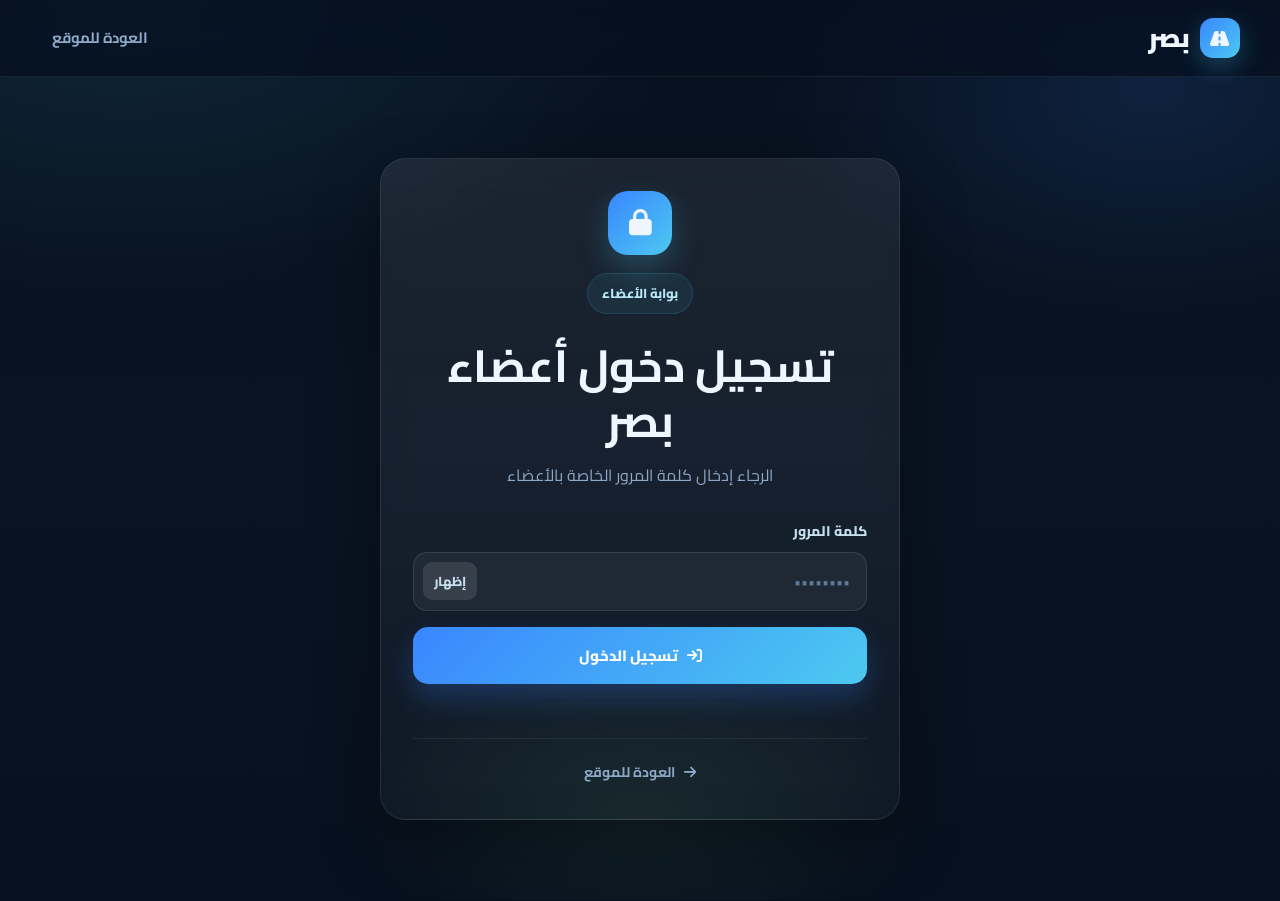
<file: dashboard.html>
<!DOCTYPE html>
<html lang="ar" dir="rtl">
<head>
  <meta charset="UTF-8" />
  <meta name="viewport" content="width=device-width, initial-scale=1.0" />
  <title>لوحة الأعضاء | بصر</title>
  <link rel="preconnect" href="https://fonts.googleapis.com" />
  <link rel="preconnect" href="https://fonts.gstatic.com" crossorigin />
  <link href="https://fonts.googleapis.com/css2?family=Cairo:wght@400;600;700;800;900&display=swap" rel="stylesheet" />
  <link rel="stylesheet" href="https://cdnjs.cloudflare.com/ajax/libs/font-awesome/6.5.0/css/all.min.css" />
  <link rel="stylesheet" href="style.css" />
</head>
<body>
  <header class="site-header">
    <nav class="nav container">
      <a href="index.html" class="logo">
        <span class="logo-mark"><i class="fa-solid fa-road"></i></span>
        <span>بصر</span>
      </a>

      <button id="menuBtn" class="menu-btn" type="button" aria-label="فتح القائمة" aria-expanded="false">
        <i class="fa-solid fa-bars"></i>
      </button>

      <ul class="nav-links" id="navLinks">
        <li><a href="index.html"><i class="fa-solid fa-house" style="margin-left:6px;font-size:13px"></i>الرئيسية</a></li>
        <li><a href="dashboard.html"><i class="fa-solid fa-gauge" style="margin-left:6px;font-size:13px"></i>لوحة الأعضاء</a></li>
        <li><a href="#" onclick="logout()" class="nav-cta"><i class="fa-solid fa-right-from-bracket" style="margin-left:6px;font-size:13px"></i>تسجيل خروج</a></li>
      </ul>
    </nav>
  </header>

  <section class="section dashboard-section">
    <div class="container">

      <div class="section-head reveal">
        <span class="section-label"><i class="fa-solid fa-gauge" style="margin-left:6px"></i>بوابة الأعضاء</span>
        <h2>لوحة أعضاء بصر</h2>
        <p>إضافة تحديثات الفريق ومتابعة آخر المستجدات في مكان واحد.</p>
      </div>

      <!-- إحصائيات سريعة -->
      <div class="dash-stats reveal" style="max-width:600px;margin:0 auto 32px">
        <div class="dash-stat">
          <strong id="updateCount">—</strong>
          <span>إجمالي التحديثات</span>
        </div>
        <div class="dash-stat">
          <strong>4</strong>
          <span>أعضاء الفريق</span>
        </div>
        <div class="dash-stat">
          <strong id="lastUpdate" style="font-size:13px;line-height:1.4">—</strong>
          <span>آخر تحديث</span>
        </div>
      </div>

      <div class="dashboard-grid">

        <!-- نموذج الإضافة -->
        <div class="dashboard-card reveal">
          <h3><i class="fa-solid fa-pen-to-square" style="color:var(--primary);margin-left:8px"></i>إضافة تحديث جديد</h3>

          <div class="form-group">
            <label for="name">اسم العضو</label>
            <input id="name" type="text" placeholder="مثال: أحمد" autocomplete="off" maxlength="60" />
          </div>

          <div class="form-group">
            <label for="update">التحديث</label>
            <textarea
              id="update"
              rows="5"
              placeholder="اكتب تحديثك هنا... ماذا أنجزت؟ ما التحديات؟ ما الخطوة التالية؟"
              maxlength="1000"
              style="resize:none;overflow:hidden"
            ></textarea>
            <div style="text-align:left;font-size:12px;color:var(--muted);margin-top:4px">
              <span id="charCount">0</span>/1000
            </div>
          </div>

          <button id="submitBtn" class="btn btn-primary full-btn" type="button" onclick="sendUpdate()">
            <i class="fa-solid fa-paper-plane"></i>
            حفظ التحديث
          </button>

          <p id="status" class="dashboard-status muted"></p>
        </div>

        <!-- قائمة التحديثات -->
        <div class="dashboard-card reveal">
          <div class="dashboard-header-row">
            <h3 style="margin:0"><i class="fa-solid fa-clock-rotate-left" style="color:var(--primary);margin-left:8px"></i>آخر التحديثات</h3>
            <button class="btn btn-secondary small-btn" type="button" onclick="loadUpdates()">
              <i class="fa-solid fa-rotate"></i>
              تحديث
            </button>
          </div>

          <div class="divider"></div>

          <div id="list" class="updates-list">
            <p class="muted" style="text-align:center;padding:20px 0">جاري التحميل...</p>
          </div>
        </div>

      </div>
    </div>
  </section>

  <script src="script.js"></script>
  <script>
    /* عداد الحروف */
    const updateEl = document.getElementById("update");
    const charCount = document.getElementById("charCount");
    if (updateEl && charCount) {
      updateEl.addEventListener("input", () => {
        charCount.textContent = updateEl.value.length;
      });
    }
  </script>
</body>
</html>
</file>
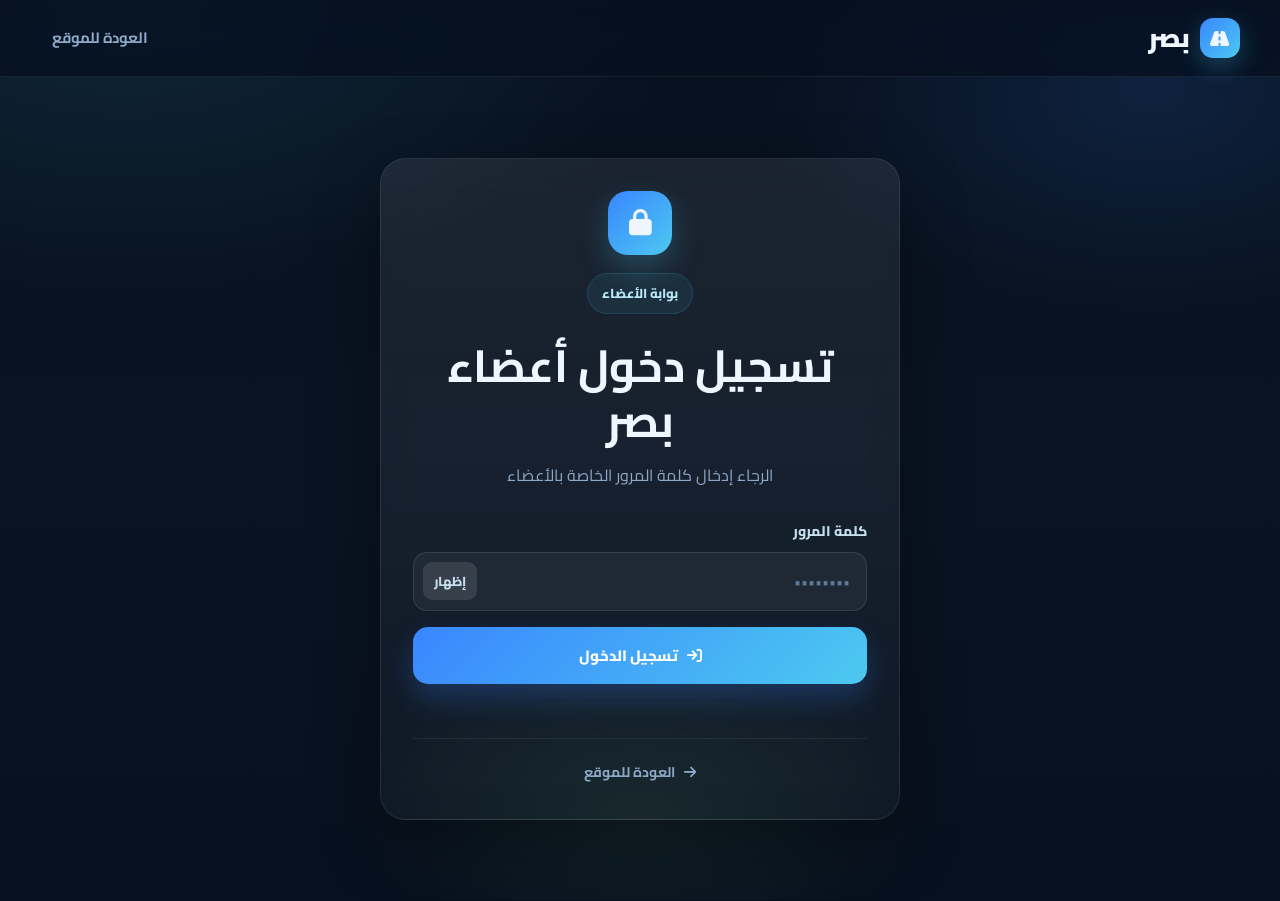
<file: login.html>
<!DOCTYPE html>
<html lang="ar" dir="rtl">
<head>
  <meta charset="UTF-8" />
  <meta name="viewport" content="width=device-width, initial-scale=1.0" />
  <title>دخول الأعضاء | بصر</title>
  <link rel="preconnect" href="https://fonts.googleapis.com" />
  <link rel="preconnect" href="https://fonts.gstatic.com" crossorigin />
  <link href="https://fonts.googleapis.com/css2?family=Cairo:wght@400;600;700;800;900&display=swap" rel="stylesheet" />
  <link rel="stylesheet" href="https://cdnjs.cloudflare.com/ajax/libs/font-awesome/6.5.0/css/all.min.css" />
  <link rel="stylesheet" href="style.css" />
</head>
<body>
  <header class="site-header">
    <nav class="nav container">
      <a href="index.html" class="logo">
        <span class="logo-mark"><i class="fa-solid fa-road"></i></span>
        <span>بصر</span>
      </a>

      <button id="menuBtn" class="menu-btn" type="button" aria-label="فتح القائمة" aria-expanded="false">
        <i class="fa-solid fa-bars"></i>
      </button>

      <ul class="nav-links" id="navLinks">
        <li><a href="index.html">العودة للموقع</a></li>
      </ul>
    </nav>
  </header>

  <section class="section login-section">
    <div class="container">
      <div class="auth-wrap">
        <div class="auth-card reveal">

          <div class="section-head" style="margin-bottom:28px">
            <div style="width:64px;height:64px;border-radius:20px;background:linear-gradient(135deg,var(--primary-2),var(--primary));display:grid;place-items:center;margin:0 auto 18px;font-size:26px;box-shadow:0 12px 30px rgba(76,201,240,.25)">
              <i class="fa-solid fa-lock"></i>
            </div>
            <span class="section-label">بوابة الأعضاء</span>
            <h2 style="margin-top:10px">تسجيل دخول أعضاء بصر</h2>
            <p class="muted">الرجاء إدخال كلمة المرور الخاصة بالأعضاء</p>
          </div>

          <div class="form-group">
            <label for="pass">كلمة المرور</label>
            <div class="password-wrap">
              <input
                id="pass"
                type="password"
                placeholder="••••••••"
                autocomplete="current-password"
                maxlength="128"
              />
              <button type="button" class="toggle-pass" onclick="togglePassword()">إظهار</button>
            </div>
          </div>

          <button class="btn btn-primary full-btn" type="button" onclick="login()">
            <i class="fa-solid fa-arrow-right-to-bracket"></i>
            تسجيل الدخول
          </button>

          <p id="msg" class="login-msg muted" role="alert" aria-live="polite"></p>

          <div style="margin-top:20px;padding-top:18px;border-top:1px solid rgba(255,255,255,.08);text-align:center">
            <a href="index.html" style="color:var(--muted);font-size:14px;font-weight:700">
              <i class="fa-solid fa-arrow-right" style="margin-left:6px"></i>
              العودة للموقع
            </a>
          </div>

        </div>
      </div>
    </div>
  </section>

  <script src="script.js"></script>
</body>
</html>
</file>
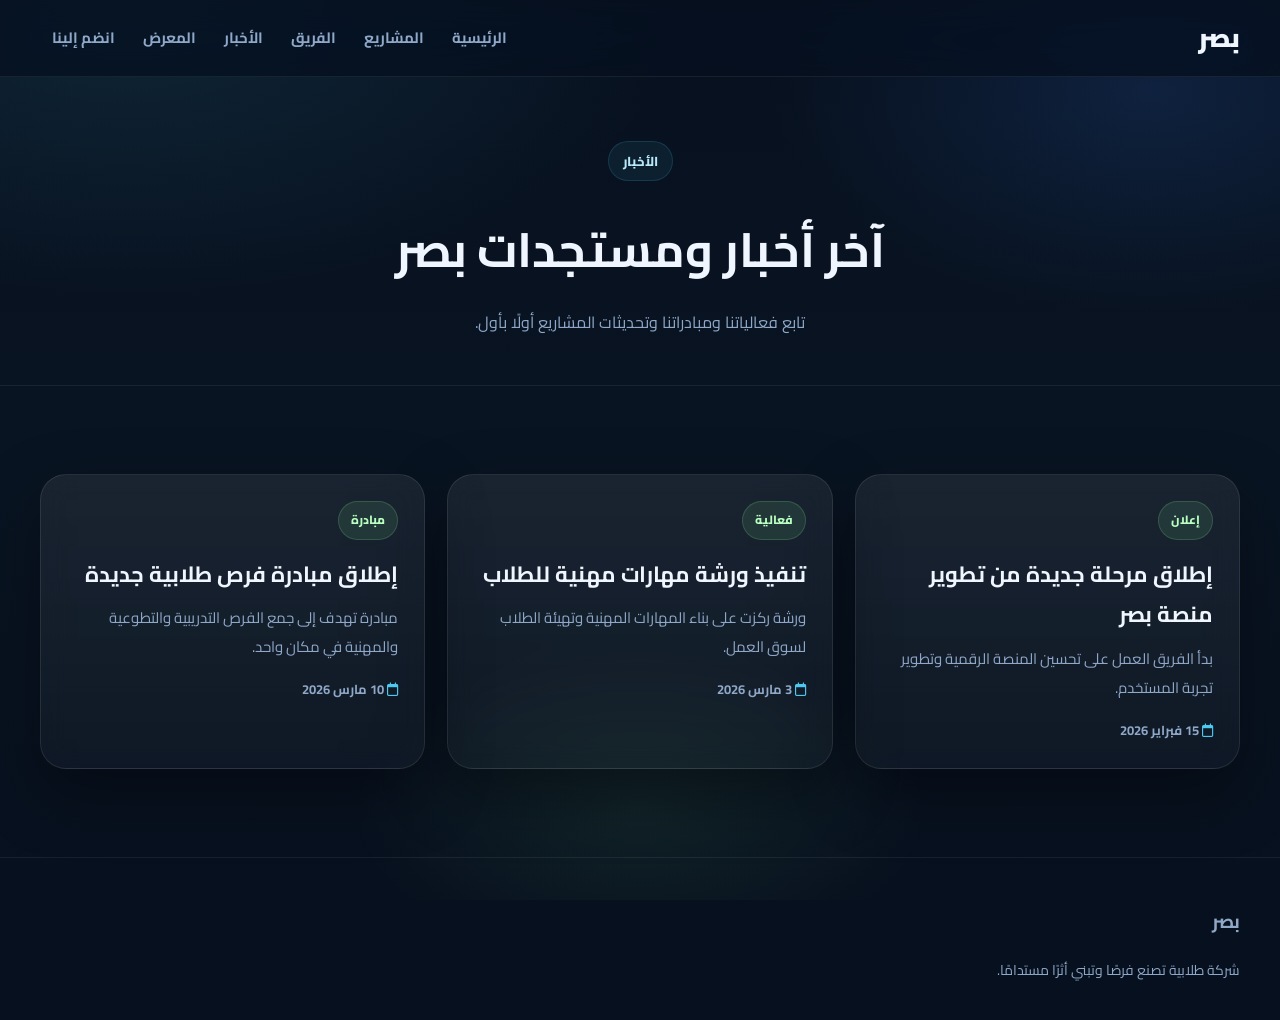
<file: news.html>
<!DOCTYPE html>
<html lang="ar" dir="rtl">
<head>
  <meta charset="UTF-8" />
  <meta name="viewport" content="width=device-width, initial-scale=1.0" />
  <title>الأخبار | بصر</title>
  <link rel="stylesheet" href="style.css" />
  <link href="https://fonts.googleapis.com/css2?family=Cairo:wght@400;600;700;800;900&display=swap" rel="stylesheet">
  <link rel="stylesheet" href="https://cdnjs.cloudflare.com/ajax/libs/font-awesome/6.5.0/css/all.min.css">
</head>
<body>
<header class="site-header">
  <nav class="nav container">
    <a href="index.html" class="logo">بصر</a>
    <button id="menuBtn" class="menu-btn" type="button"><i class="fa-solid fa-bars"></i></button>
    <ul class="nav-links" id="navLinks">
      <li><a href="index.html">الرئيسية</a></li>
      <li><a href="projects.html">المشاريع</a></li>
      <li><a href="team.html">الفريق</a></li>
      <li><a href="news.html">الأخبار</a></li>
      <li><a href="gallery.html">المعرض</a></li>
      <li><a href="join.html">انضم إلينا</a></li>
    </ul>
  </nav>
</header>

<section class="page-hero">
  <div class="container">
    <span class="section-label">الأخبار</span>
    <h1>آخر أخبار ومستجدات بصر</h1>
    <p>تابع فعالياتنا ومبادراتنا وتحديثات المشاريع أولًا بأول.</p>
  </div>
</section>

<section class="section">
  <div class="container">
    <div class="news-grid">
      <article class="card news-card reveal">
        <div class="news-badge">إعلان</div>
        <h3>إطلاق مرحلة جديدة من تطوير منصة بصر</h3>
        <p class="muted">بدأ الفريق العمل على تحسين المنصة الرقمية وتطوير تجربة المستخدم.</p>
        <div class="news-meta"><span><i class="fa-regular fa-calendar"></i> 15 فبراير 2026</span></div>
      </article>

      <article class="card news-card reveal">
        <div class="news-badge">فعالية</div>
        <h3>تنفيذ ورشة مهارات مهنية للطلاب</h3>
        <p class="muted">ورشة ركزت على بناء المهارات المهنية وتهيئة الطلاب لسوق العمل.</p>
        <div class="news-meta"><span><i class="fa-regular fa-calendar"></i> 3 مارس 2026</span></div>
      </article>

      <article class="card news-card reveal">
        <div class="news-badge">مبادرة</div>
        <h3>إطلاق مبادرة فرص طلابية جديدة</h3>
        <p class="muted">مبادرة تهدف إلى جمع الفرص التدريبية والتطوعية والمهنية في مكان واحد.</p>
        <div class="news-meta"><span><i class="fa-regular fa-calendar"></i> 10 مارس 2026</span></div>
      </article>
    </div>
  </div>
</section>

<footer class="footer">
  <div class="container footer-inner">
    <div>
      <h3 class="footer-logo">بصر</h3>
      <p>شركة طلابية تصنع فرصًا وتبني أثرًا مستدامًا.</p>
    </div>
  </div>
</footer>
<script src="script.js"></script>
</body>
</html>
</file>
<file: style.css>
:root{
  --bg:#07101e;
  --bg-soft:#0b1828;
  --card:rgba(255,255,255,.08);
  --card-2:rgba(255,255,255,.05);
  --line:rgba(255,255,255,.10);
  --text:#f0f6ff;
  --muted:#8fa8c8;
  --primary:#4cc9f0;
  --primary-2:#3a86ff;
  --accent:#83f28f;
  --danger:#ff6b6b;
  --success:#59d38c;
  --warning:#fbbf24;
  --shadow:0 24px 64px rgba(0,0,0,.35);
  --shadow-sm:0 8px 24px rgba(0,0,0,.20);
  --radius:26px;
  --radius-sm:16px;
  --radius-xs:10px;
  --transition:.25s cubic-bezier(.4,0,.2,1);
}
*{ box-sizing:border-box; }
html{ scroll-behavior:smooth; -webkit-tap-highlight-color:transparent; }
body{
  margin:0;
  font-family:'Cairo',sans-serif;
  background:#07101e;
  color:var(--text);
  line-height:1.85;
  overflow-x:hidden;
  -webkit-font-smoothing:antialiased;
}
body::before{
  content:"";
  position:fixed;
  inset:0;
  background:
    radial-gradient(ellipse 80% 60% at 10% 0%, rgba(76,201,240,.12) 0%, transparent 55%),
    radial-gradient(ellipse 60% 50% at 90% 10%, rgba(58,134,255,.14) 0%, transparent 50%),
    radial-gradient(ellipse 50% 40% at 50% 90%, rgba(131,242,143,.08) 0%, transparent 45%),
    linear-gradient(180deg,#07101e 0%,#091422 50%,#07101e 100%);
  pointer-events:none;
  z-index:0;
}
body > *{ position:relative; z-index:1; }
a{ color:inherit; text-decoration:none; }
img{ max-width:100%; display:block; }
.container{ width:min(94%,1200px); margin:auto; }

/* HEADER */
.site-header{
  position:sticky; top:0; z-index:1000;
  backdrop-filter:blur(20px) saturate(1.5);
  -webkit-backdrop-filter:blur(20px) saturate(1.5);
  background:rgba(7,16,30,.78);
  border-bottom:1px solid rgba(255,255,255,.07);
}
.nav{
  min-height:76px; display:flex; align-items:center;
  justify-content:space-between; gap:16px; position:relative;
}
.logo{ font-size:26px; font-weight:900; letter-spacing:.5px; display:flex; align-items:center; gap:10px; flex-shrink:0; }
.logo-mark{
  width:40px; height:40px; border-radius:13px; display:grid; place-items:center;
  background:linear-gradient(135deg,var(--primary-2),var(--primary));
  box-shadow:0 8px 24px rgba(76,201,240,.28); font-size:17px; flex-shrink:0;
}
.menu-btn{
  display:none; background:rgba(255,255,255,.07); border:1px solid rgba(255,255,255,.10);
  color:#fff; font-size:18px; cursor:pointer; width:42px; height:42px;
  border-radius:12px; align-items:center; justify-content:center; transition:var(--transition); flex-shrink:0;
}
.menu-btn:hover{ background:rgba(255,255,255,.12); }
.nav-links{ list-style:none; display:flex; gap:4px; align-items:center; margin:0; padding:0; }
.nav-links a{
  color:var(--muted); font-weight:700; font-size:15px; transition:var(--transition);
  padding:8px 12px; border-radius:10px;
}
.nav-links a:hover{ color:#fff; background:rgba(255,255,255,.06); }
.nav-cta{
  padding:10px 18px !important; border-radius:999px !important;
  background:linear-gradient(135deg,var(--primary-2),var(--primary)) !important;
  color:white !important; box-shadow:0 8px 22px rgba(58,134,255,.25); font-weight:800 !important;
}
.nav-cta:hover{ box-shadow:0 12px 28px rgba(58,134,255,.35); transform:translateY(-1px); }

/* HERO */
.hero{ position:relative; overflow:hidden; padding:100px 0 80px; }
.hero-overlay{
  position:absolute; inset:0;
  background:
    linear-gradient(rgba(7,16,30,.45), rgba(7,16,30,.70)),
    url('https://images.unsplash.com/photo-1500530855697-b586d89ba3ee?auto=format&fit=crop&w=1600&q=80') center/cover;
  opacity:.30; pointer-events:none;
}
.hero-grid{
  position:relative; z-index:1; display:grid;
  grid-template-columns:1.1fr .9fr; gap:40px; align-items:center;
}
.eyebrow{
  display:inline-flex; align-items:center; gap:8px; padding:9px 15px;
  border-radius:999px; background:rgba(76,201,240,.10); border:1px solid rgba(76,201,240,.20);
  color:#b8e8f8; font-weight:800; font-size:13px; margin-bottom:20px;
}
.eyebrow i{ color:var(--primary); }
.hero h1{ margin:0 0 18px; font-size:clamp(2.2rem,4.5vw,4.2rem); line-height:1.18; font-weight:900; letter-spacing:-.5px; }
.hero p{ margin:0 0 28px; color:var(--muted); font-size:17px; max-width:680px; line-height:1.95; }
.hero-actions{ display:flex; gap:12px; flex-wrap:wrap; margin-bottom:24px; }

/* BUTTONS */
.btn{
  display:inline-flex; align-items:center; justify-content:center; gap:9px;
  padding:14px 22px; border-radius:15px; border:none; cursor:pointer;
  font-family:'Cairo',sans-serif; font-weight:800; font-size:15px;
  transition:var(--transition); white-space:nowrap;
  -webkit-user-select:none; user-select:none; touch-action:manipulation;
}
.btn-primary{
  background:linear-gradient(135deg,var(--primary-2),var(--primary));
  color:white; box-shadow:0 14px 30px rgba(58,134,255,.25);
}
.btn-primary:hover{ transform:translateY(-2px); box-shadow:0 18px 38px rgba(58,134,255,.35); }
.btn-primary:active{ transform:translateY(0); }
.btn-secondary{ background:rgba(255,255,255,.06); color:white; border:1px solid rgba(255,255,255,.12); }
.btn-secondary:hover{ background:rgba(255,255,255,.10); transform:translateY(-2px); }
.btn-secondary:active{ transform:translateY(0); }
.btn-danger{ background:rgba(255,107,107,.12); color:var(--danger); border:1px solid rgba(255,107,107,.20); }
.btn-danger:hover{ background:rgba(255,107,107,.20); }

/* HERO TAGS */
.hero-tags{ display:flex; flex-wrap:wrap; gap:8px; }
.hero-tags span{
  padding:8px 13px; border-radius:999px; background:rgba(255,255,255,.05);
  border:1px solid rgba(255,255,255,.09); font-size:13px; color:#c8dff0; font-weight:700;
}

/* HERO VISUAL */
.hero-visual{
  position:relative; min-height:520px; display:flex; align-items:center; justify-content:center;
}
.glass-panel{
  width:100%; max-width:500px; border-radius:28px; padding:24px;
  background:linear-gradient(180deg,rgba(255,255,255,.10),rgba(255,255,255,.05));
  border:1px solid rgba(255,255,255,.12); box-shadow:var(--shadow); backdrop-filter:blur(20px);
}
.road-scene{
  position:relative; overflow:hidden; border-radius:20px; min-height:250px;
  background:
    linear-gradient(rgba(7,16,30,.30), rgba(7,16,30,.45)),
    url('https://images.unsplash.com/photo-1503376780353-7e6692767b70?auto=format&fit=crop&w=1400&q=80') center/cover;
  border:1px solid rgba(255,255,255,.10); display:flex; align-items:flex-end; padding:18px;
}
.road-note{
  max-width:280px; padding:14px 16px; border-radius:15px;
  background:rgba(7,16,30,.72); border:1px solid rgba(255,255,255,.10); backdrop-filter:blur(10px);
}
.road-note strong{ display:block; margin-bottom:6px; font-size:14px; }
.road-note p{ margin:0; color:var(--muted); font-size:13px; line-height:1.7; }
.panel-stats{ display:grid; grid-template-columns:repeat(3,1fr); gap:10px; margin-top:14px; }
.mini-card{
  border-radius:16px; padding:14px 10px; text-align:center;
  background:rgba(255,255,255,.05); border:1px solid rgba(255,255,255,.08); transition:var(--transition);
}
.mini-card:hover{ background:rgba(255,255,255,.09); border-color:rgba(76,201,240,.20); }
.mini-card strong{
  display:block; font-size:22px; line-height:1.1;
  background:linear-gradient(135deg,var(--primary),var(--accent));
  -webkit-background-clip:text; -webkit-text-fill-color:transparent; background-clip:text;
}
.mini-card span{ font-size:12px; color:var(--muted); font-weight:700; }
.floating{
  position:absolute; padding:12px 16px; border-radius:16px;
  background:rgba(7,16,30,.85); border:1px solid rgba(255,255,255,.12);
  backdrop-filter:blur(14px); box-shadow:var(--shadow-sm);
  display:flex; gap:9px; align-items:center; font-weight:800; font-size:14px;
  animation:float 4s ease-in-out infinite;
}
.floating.one{ top:20px; left:-10px; animation-delay:0s; }
.floating.two{ bottom:30px; right:-10px; animation-delay:2s; }
.floating i{ color:var(--primary); font-size:16px; }
@keyframes float{ 0%,100%{transform:translateY(0);} 50%{transform:translateY(-8px);} }

/* SECTIONS */
.section{ padding:88px 0; }
.alt-section{ background:rgba(255,255,255,.015); border-top:1px solid rgba(255,255,255,.05); border-bottom:1px solid rgba(255,255,255,.05); }
.section-head{ text-align:center; max-width:800px; margin:0 auto 44px; }
.section-label{
  display:inline-flex; padding:7px 14px; border-radius:999px;
  background:rgba(76,201,240,.08); border:1px solid rgba(76,201,240,.15);
  font-size:13px; font-weight:800; color:#b8e8f8; margin-bottom:14px;
}
.section-head h2{ margin:0 0 12px; font-size:clamp(1.9rem,3.5vw,2.8rem); line-height:1.25; }
.section-head p{ margin:0; color:var(--muted); font-size:16px; }

/* GRIDS */
.grid-3{ display:grid; grid-template-columns:repeat(3,1fr); gap:22px; }
.grid-4{ display:grid; grid-template-columns:repeat(4,1fr); gap:20px; }

/* CARDS */
.card{
  background:linear-gradient(180deg,rgba(255,255,255,.07),rgba(255,255,255,.03));
  border:1px solid rgba(255,255,255,.09); border-radius:var(--radius);
  padding:26px; box-shadow:var(--shadow); backdrop-filter:blur(14px); transition:var(--transition);
}
.card:hover{ border-color:rgba(255,255,255,.14); transform:translateY(-3px); box-shadow:0 32px 72px rgba(0,0,0,.40); }
.card h3{ margin:0 0 10px; font-size:22px; }
.icon-box{
  width:54px; height:54px; border-radius:16px; display:grid; place-items:center;
  background:linear-gradient(135deg,rgba(58,134,255,.18),rgba(76,201,240,.18));
  border:1px solid rgba(76,201,240,.15); margin-bottom:16px; font-size:20px; color:var(--primary);
}
.about-card p,.feature-card p,.news-card p,.member-card p{
  margin:0; color:var(--muted); font-size:15px; line-height:1.9;
}
.feature-card{ position:relative; overflow:hidden; }
.feature-card::after{
  content:""; position:absolute; inset:auto -40px -40px auto; width:130px; height:130px;
  border-radius:50%; background:radial-gradient(circle, rgba(76,201,240,.12), transparent 70%); pointer-events:none;
}

/* STATS */
.stats-band{
  background:linear-gradient(135deg,rgba(58,134,255,.10),rgba(76,201,240,.07));
  border-top:1px solid rgba(255,255,255,.07); border-bottom:1px solid rgba(255,255,255,.07); padding:60px 0;
}
.stats-row{ display:grid; grid-template-columns:repeat(3,1fr); gap:20px; max-width:780px; margin:0 auto; }
.single-stat{
  text-align:center; padding:30px 20px; border-radius:24px;
  background:linear-gradient(180deg,rgba(255,255,255,.09),rgba(255,255,255,.04));
  border:1px solid rgba(255,255,255,.10); box-shadow:var(--shadow-sm);
}
.single-stat strong{
  display:block; font-size:52px; line-height:1; font-weight:900; margin-bottom:10px;
  background:linear-gradient(135deg,var(--primary),var(--accent));
  -webkit-background-clip:text; -webkit-text-fill-color:transparent; background-clip:text;
}
.single-stat span{ font-size:16px; font-weight:800; color:#b8d8f5; }

/* NEWS */
.news-card{ display:grid; grid-template-columns:1.1fr .9fr; gap:22px; align-items:stretch; }
.news-content{ display:flex; flex-direction:column; justify-content:center; }
.news-badge{
  display:inline-flex; width:max-content; padding:7px 12px; border-radius:999px;
  background:rgba(131,242,143,.10); border:1px solid rgba(131,242,143,.18);
  color:#b8ffc0; font-size:12px; font-weight:800; margin-bottom:14px;
}
.schedule{ display:grid; gap:10px; }
.schedule-item{
  display:flex; justify-content:space-between; gap:12px; align-items:center;
  padding:14px 16px; border-radius:14px; background:rgba(255,255,255,.04);
  border:1px solid rgba(255,255,255,.07); transition:var(--transition);
}
.schedule-item:hover{ background:rgba(255,255,255,.07); }
.schedule-item strong{ font-size:15px; }
.schedule-item span{ color:var(--muted); font-weight:700; font-size:14px; }

/* TEAM */
.member-card{ text-align:center; }
.member-avatar{
  width:88px; height:88px; border-radius:22px; margin:0 auto 16px;
  background:linear-gradient(135deg,rgba(58,134,255,.22),rgba(76,201,240,.22));
  display:grid; place-items:center; font-size:28px;
  border:1px solid rgba(255,255,255,.12); color:var(--primary); transition:var(--transition);
}
.member-card:hover .member-avatar{ transform:scale(1.05); box-shadow:0 12px 30px rgba(76,201,240,.18); }
.member-name{ font-size:19px; font-weight:800; margin-bottom:6px; }
.member-role{ font-size:13px; color:var(--primary); font-weight:700; margin-bottom:8px; display:block; }

/* CONTACT */
.contact-wrap{ display:grid; grid-template-columns:1.15fr .85fr; gap:22px; align-items:stretch; }
.contact-card{ position:relative; overflow:hidden; }
.contact-card::before{
  content:""; position:absolute; inset:0;
  background:linear-gradient(135deg,rgba(58,134,255,.05),rgba(76,201,240,.02)); pointer-events:none;
}
.contact-card > *{ position:relative; }
.muted{ color:var(--muted); }
.social-link{
  margin-top:18px; display:inline-flex; align-items:center; gap:10px;
  padding:13px 18px; border-radius:15px;
  background:linear-gradient(135deg,#e1306c,#fd1d1d,#fcb045);
  color:#fff; font-weight:800; box-shadow:0 12px 26px rgba(225,48,108,.22); transition:var(--transition);
}
.social-link:hover{ transform:translateY(-2px); box-shadow:0 16px 32px rgba(225,48,108,.30); }
.contact-visual{
  min-height:100%; border-radius:var(--radius);
  background:
    linear-gradient(rgba(7,16,30,.35),rgba(7,16,30,.50)),
    url('https://images.unsplash.com/photo-1516321318423-f06f85e504b3?auto=format&fit=crop&w=1200&q=80') center/cover;
  border:1px solid rgba(255,255,255,.09); padding:24px; display:flex; align-items:flex-end;
}
.contact-quote{
  max-width:300px; padding:18px; border-radius:18px;
  background:rgba(7,16,30,.72); border:1px solid rgba(255,255,255,.10); backdrop-filter:blur(10px);
}
.contact-quote p{ margin:8px 0 0; color:var(--muted); font-size:14px; }

/* FOOTER */
.footer{ padding:28px 0 36px; border-top:1px solid rgba(255,255,255,.07); color:var(--muted); }
.footer-inner{ display:flex; justify-content:space-between; gap:20px; flex-wrap:wrap; align-items:center; }
.footer strong{ display:block; color:#fff; margin-bottom:5px; font-size:17px; }
.footer p{ margin:0; font-size:14px; }
.footer-links{ display:flex; gap:8px; flex-wrap:wrap; }
.footer-links a{ color:var(--muted); font-size:14px; font-weight:700; padding:7px 12px; border-radius:9px; transition:var(--transition); }
.footer-links a:hover{ color:#fff; background:rgba(255,255,255,.06); }

/* FORMS */
.form-group{ margin-bottom:16px; }
.form-group label{ display:block; margin-bottom:7px; font-weight:800; font-size:14px; color:#c8dff0; }
.form-group input,
.form-group textarea{
  width:100%; padding:14px 16px; border-radius:14px;
  border:1px solid rgba(255,255,255,.10); background:rgba(255,255,255,.05);
  color:#fff; font-family:'Cairo',sans-serif; font-size:15px; transition:var(--transition); -webkit-appearance:none;
}
.form-group input::placeholder,
.form-group textarea::placeholder{ color:#607a96; }
.form-group input:focus,
.form-group textarea:focus{
  outline:none; border-color:rgba(76,201,240,.55);
  background:rgba(76,201,240,.06); box-shadow:0 0 0 3px rgba(76,201,240,.10);
}

/* LOGIN */
.login-section,
.dashboard-section{
  min-height:calc(100vh - 76px); display:flex; align-items:center; padding:40px 0;
}
.auth-wrap{ width:100%; max-width:520px; margin:auto; }
.auth-card,
.dashboard-card{
  background:linear-gradient(180deg,rgba(255,255,255,.08),rgba(255,255,255,.03));
  border:1px solid rgba(255,255,255,.09); border-radius:var(--radius);
  padding:32px; box-shadow:var(--shadow); backdrop-filter:blur(16px);
}
.auth-card h2,.dashboard-card h3{ margin-top:0; }
.password-wrap{ position:relative; }
.password-wrap input{ padding-left:96px; }
.toggle-pass{
  position:absolute; top:50%; left:10px; transform:translateY(-50%);
  border:none; background:rgba(255,255,255,.10); color:#c8dff0;
  padding:7px 11px; border-radius:9px; cursor:pointer;
  font-family:'Cairo',sans-serif; font-weight:800; font-size:13px; transition:var(--transition);
}
.toggle-pass:hover{ background:rgba(255,255,255,.16); }
.full-btn{ width:100%; }
.login-msg,.dashboard-status{ margin-top:14px; text-align:center; font-weight:800; font-size:14px; min-height:20px; }
.success-msg{ color:var(--success); }
.error-msg{ color:var(--danger); }

/* DASHBOARD */
.dashboard-section{ align-items:flex-start; padding-top:20px; }
.dashboard-grid{ display:grid; grid-template-columns:1fr 1fr; gap:22px; align-items:start; }
.dashboard-header-row{
  display:flex; justify-content:space-between; align-items:center;
  gap:12px; flex-wrap:wrap; margin-bottom:4px;
}
.small-btn{ padding:9px 14px; font-size:13px; }
.divider{ height:1px; background:rgba(255,255,255,.08); margin:16px 0; }
.updates-list{
  display:flex; flex-direction:column; gap:12px;
  max-height:520px; overflow-y:auto; padding-left:4px;
  scrollbar-width:thin; scrollbar-color:rgba(255,255,255,.12) transparent;
}
.updates-list::-webkit-scrollbar{ width:4px; }
.updates-list::-webkit-scrollbar-track{ background:transparent; }
.updates-list::-webkit-scrollbar-thumb{ background:rgba(255,255,255,.12); border-radius:4px; }
.update-item{
  background:rgba(255,255,255,.04); border:1px solid rgba(255,255,255,.07);
  border-radius:16px; padding:15px; transition:var(--transition);
}
.update-item:hover{ background:rgba(255,255,255,.07); border-color:rgba(255,255,255,.12); }
.update-top{
  display:flex; justify-content:space-between; align-items:center;
  gap:10px; flex-wrap:wrap; margin-bottom:8px;
}
.update-top strong{ font-size:15px; }
.update-text{ margin:0 0 8px; color:#d0e8ff; font-size:14px; line-height:1.75; }
.update-date{ font-size:12px; color:var(--muted); }
.dash-stats{ display:grid; grid-template-columns:repeat(3,1fr); gap:10px; margin-bottom:18px; }
.dash-stat{
  background:rgba(255,255,255,.04); border:1px solid rgba(255,255,255,.07);
  border-radius:14px; padding:14px; text-align:center;
}
.dash-stat strong{ display:block; font-size:22px; font-weight:900; color:var(--primary); line-height:1; margin-bottom:5px; }
.dash-stat span{ font-size:12px; color:var(--muted); font-weight:700; }

/* NEWS PAGE */
.page-hero{ padding:64px 0 48px; text-align:center; border-bottom:1px solid rgba(255,255,255,.07); }
.page-hero h1{ font-size:clamp(1.8rem,4vw,3rem); margin:10px 0 14px; }
.page-hero p{ color:var(--muted); max-width:560px; margin:0 auto; }
.news-grid{ display:grid; grid-template-columns:repeat(3,1fr); gap:22px; }
.news-grid .news-card{ display:flex; flex-direction:column; gap:0; }
.news-meta{ margin-top:16px; font-size:13px; color:var(--muted); font-weight:700; display:flex; gap:8px; }
.news-meta i{ color:var(--primary); }

/* REVEAL */
.reveal{ opacity:0; transform:translateY(24px); transition:.65s cubic-bezier(.4,0,.2,1); }
.reveal.active{ opacity:1; transform:translateY(0); }

/* TABLET */
@media (max-width:1100px){
  .hero-grid{ grid-template-columns:1fr; gap:48px; }
  .news-card:not(.news-grid .news-card){ grid-template-columns:1fr; }
  .contact-wrap{ grid-template-columns:1fr; }
  .grid-3{ grid-template-columns:1fr 1fr; }
  .grid-4{ grid-template-columns:1fr 1fr; }
  .news-grid{ grid-template-columns:1fr 1fr; }
  .hero-visual{ min-height:auto; max-width:560px; margin:0 auto; width:100%; }
  .floating{ position:static; margin-top:10px; display:inline-flex; }
  .stats-row{ max-width:100%; }
  .dashboard-grid{ grid-template-columns:1fr; }
}

/* MOBILE */
@media (max-width:768px){
  .menu-btn{ display:flex; }
  .nav-links{
    position:absolute; top:76px; right:0; left:0;
    display:none; flex-direction:column; padding:16px; gap:4px;
    background:rgba(7,16,30,.97); border-top:1px solid rgba(255,255,255,.07);
    border-bottom:1px solid rgba(255,255,255,.07); box-shadow:0 20px 40px rgba(0,0,0,.40);
  }
  .nav-links.open{ display:flex; }
  .nav-links a{ padding:12px 14px; border-radius:12px; font-size:16px; }
  .nav-cta{ text-align:center; }
  .hero{ padding:60px 0 50px; }
  .hero h1{ font-size:1.9rem; }
  .hero p{ font-size:15px; }
  .hero-actions{ gap:10px; }
  .btn{ padding:13px 18px; font-size:14px; }
  .grid-3,.grid-4,.panel-stats,.news-grid,.stats-row{ grid-template-columns:1fr; }
  .section{ padding:60px 0; }
  .section-head{ margin-bottom:28px; }
  .card,.auth-card,.dashboard-card{ padding:20px; border-radius:20px; }
  .single-stat strong{ font-size:44px; }
  .floating{ font-size:13px; padding:10px 13px; }
  .auth-wrap{ max-width:100%; }
  .dashboard-grid{ gap:16px; }
  .contact-visual{ min-height:240px; }
  .news-card:not(.news-grid .news-card){ grid-template-columns:1fr; }
  .updates-list{ max-height:360px; }
  .dash-stats{ grid-template-columns:repeat(3,1fr); }
}

/* SMALL MOBILE */
@media (max-width:400px){
  .container{ width:96%; }
  .hero h1{ font-size:1.65rem; }
  .logo{ font-size:22px; }
  .logo-mark{ width:36px; height:36px; font-size:15px; }
  .dash-stats{ grid-template-columns:1fr 1fr; }
}
</file>
